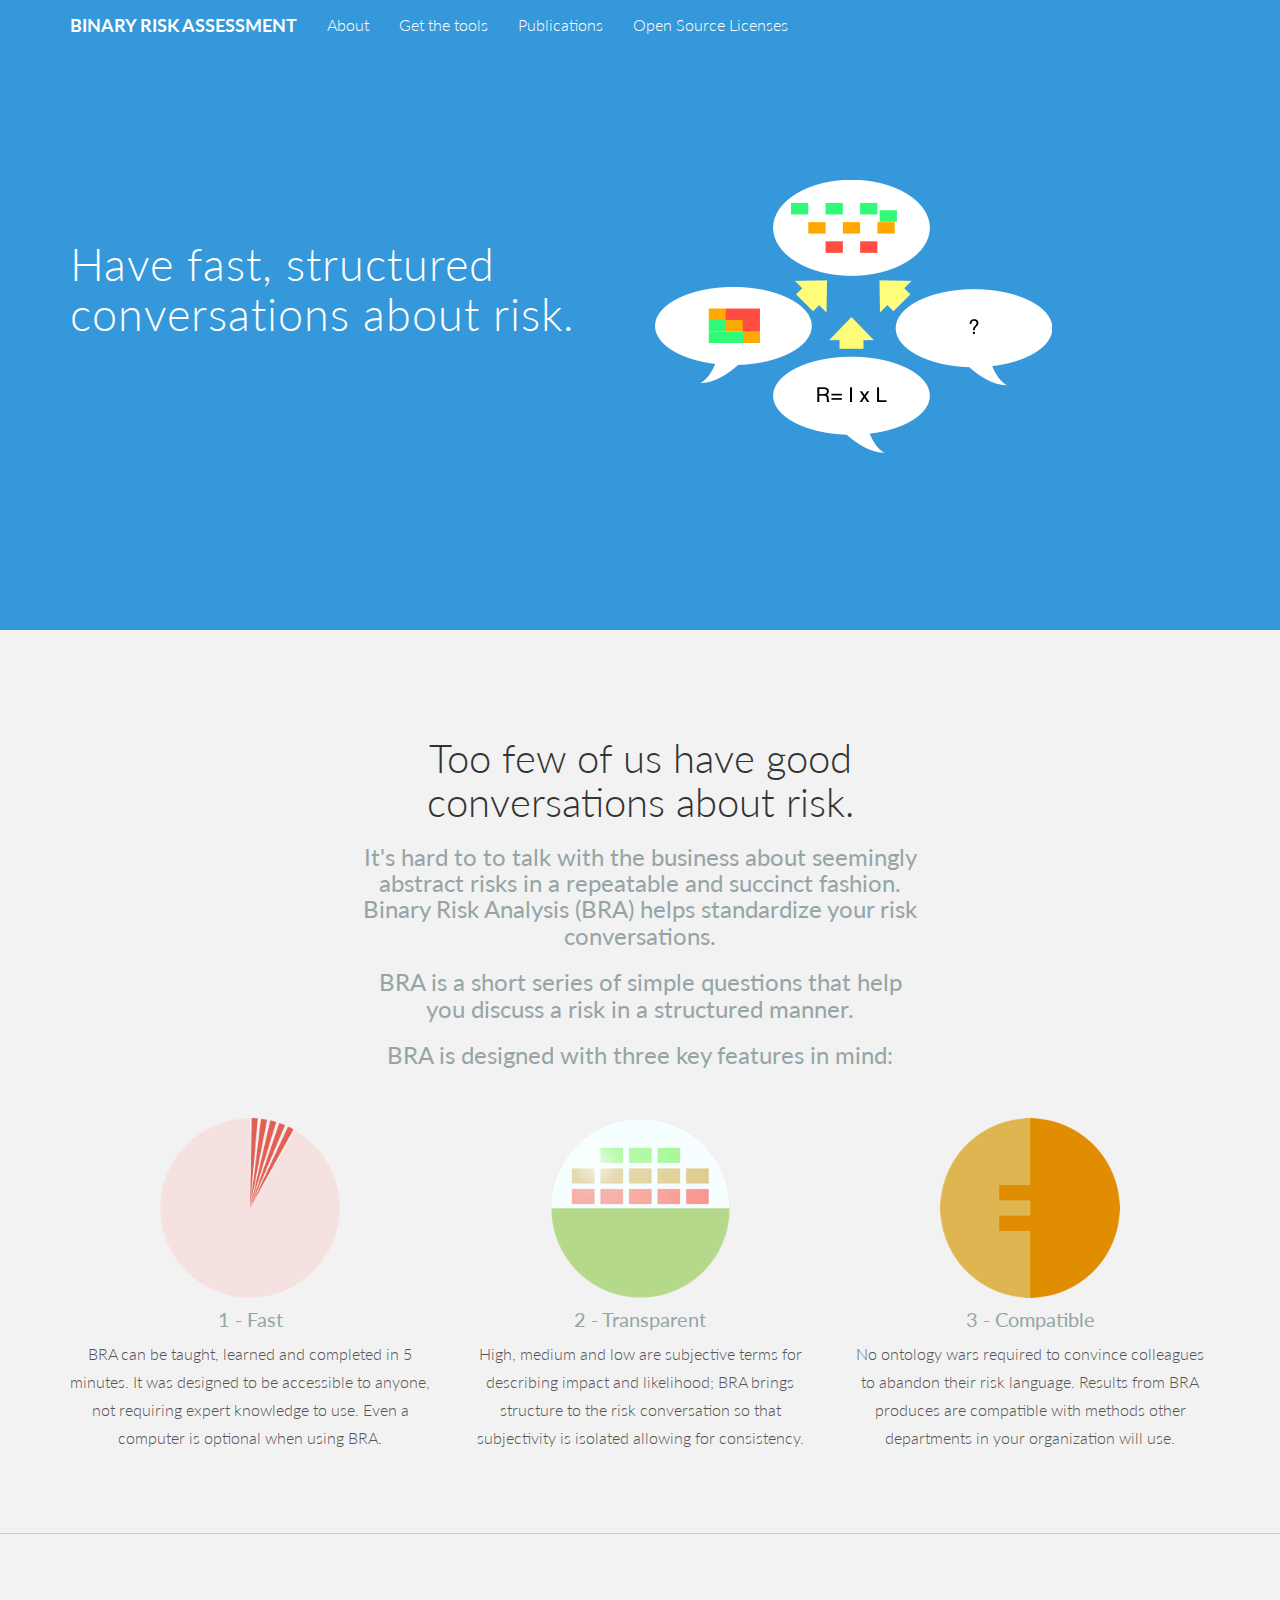
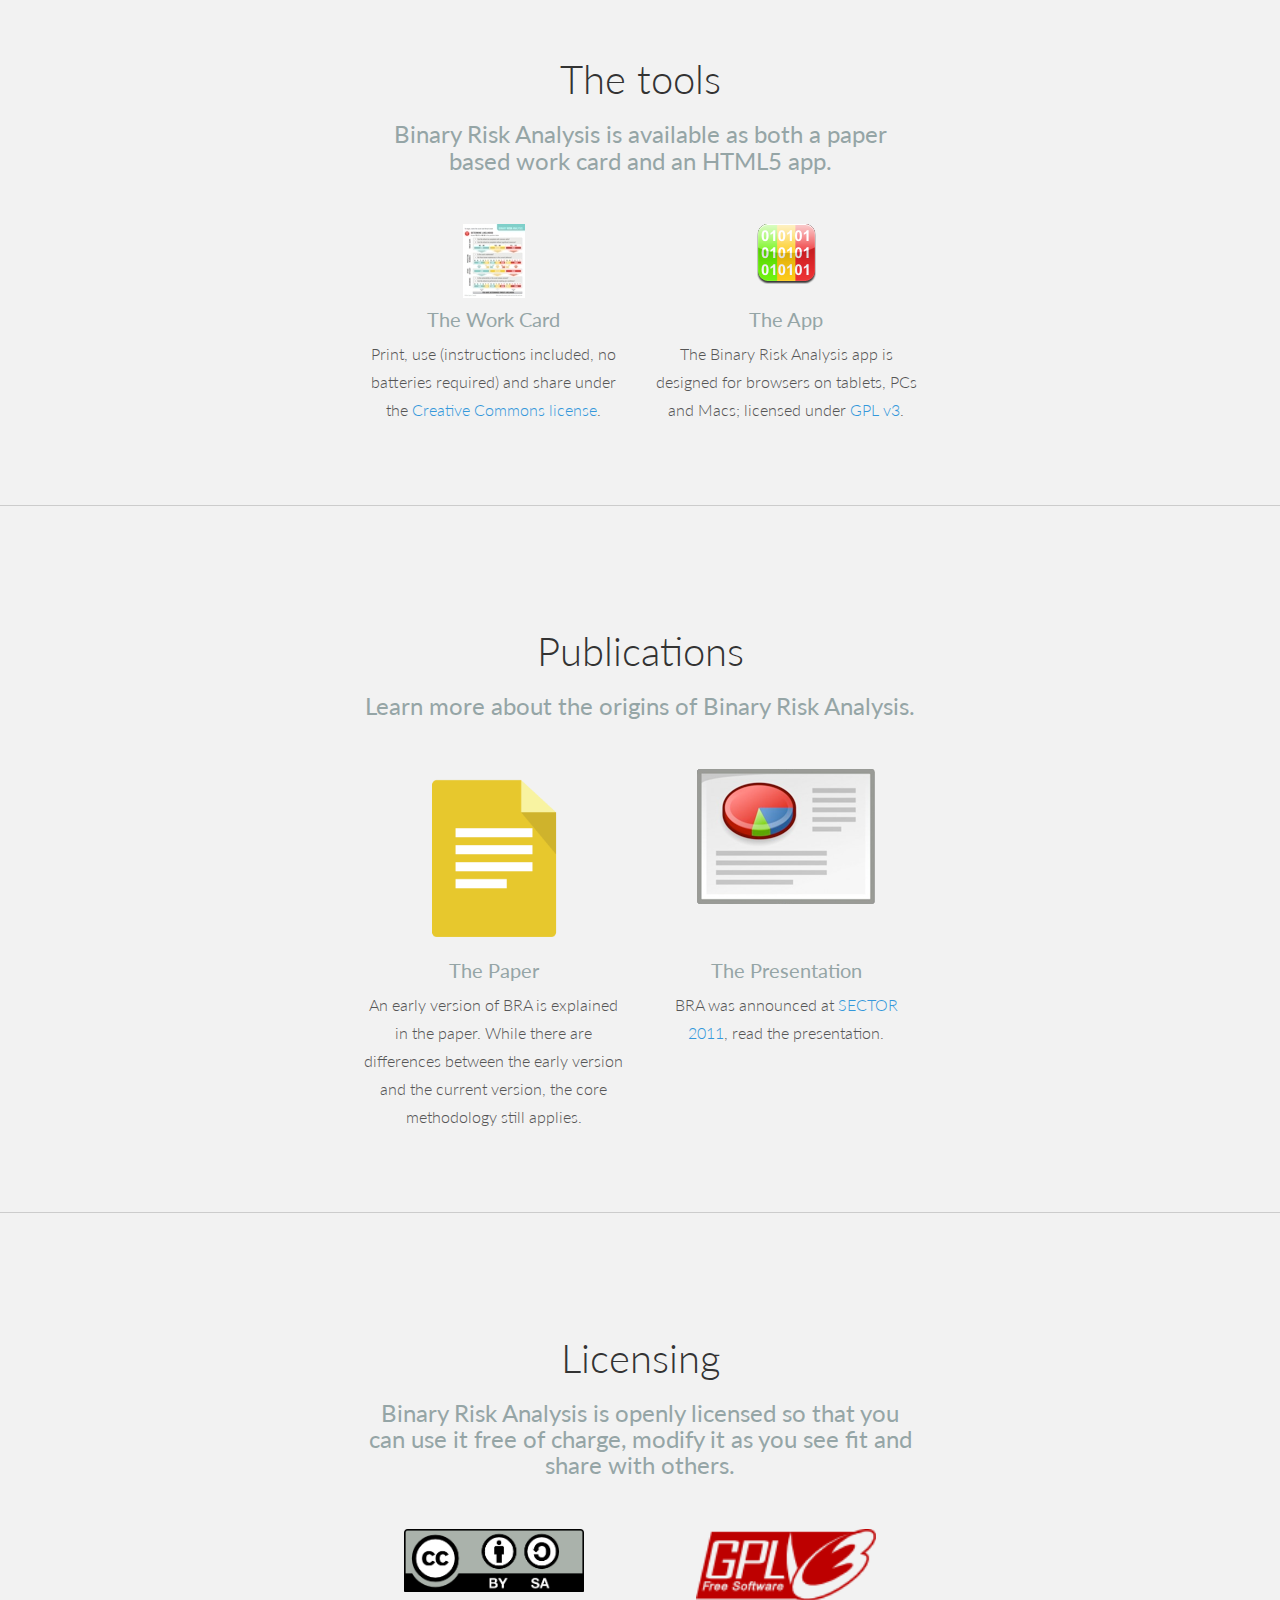
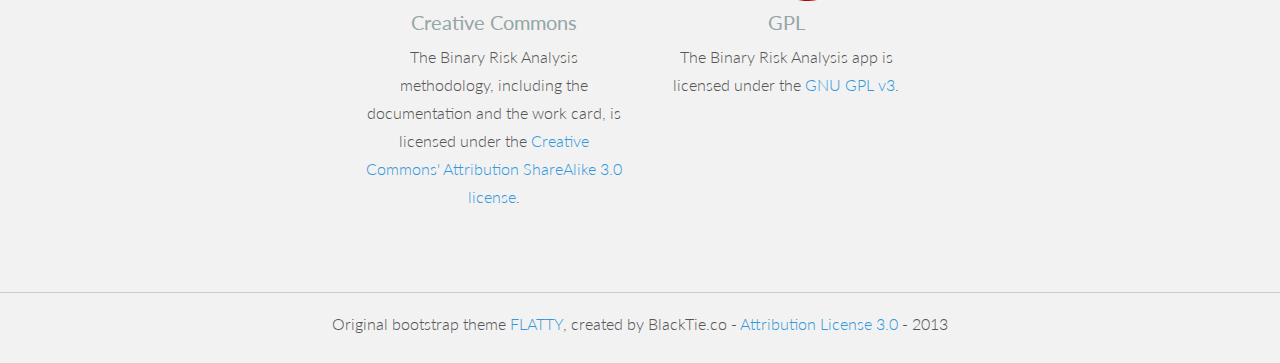
<file: index.html>
<!DOCTYPE html>
<html lang="en">
  <head>
    <meta charset="utf-8">
    <meta http-equiv="X-UA-Compatible" content="IE=edge">
    <meta name="viewport" content="width=device-width, initial-scale=1.0">
    <meta name="description" content="landing page for Binary Risk Assessment">
    <meta name="author" content="Ben Sapiro">
	<meta name="license" content="GPLv3">
    <link rel="shortcut icon" href="resources/images/favicon.ico">

    <title>Binary Risk Analysis</title>

    <!-- Bootstrap core CSS -->
	<link rel="stylesheet" href="resources/bootstrap/dist/css/bootstrap.css">
	
    <!-- Custom styles for this template -->
	<link rel="stylesheet" href="resources/flatty-theme/assets/css/main.css">

    <!-- Fonts from Google Fonts -->
	<link rel="stylesheet" href="http://fonts.googleapis.com/css?family=Lato:300,400,900">
    
    <!-- HTML5 shim and Respond.js IE8 support of HTML5 elements and media queries -->
    <!--[if lt IE 9]>
      <script src="https://cdnjs.cloudflare.com/ajax/libs/html5shiv/3.7.3/html5shiv.min.js"></script>
      <script src="https://cdnjs.cloudflare.com/ajax/libs/respond.js/1.4.2/respond.min.js"></script>
    <![endif]-->
  </head>

  <body>

    <!-- Fixed navbar -->
    <div class="navbar navbar-default navbar-fixed-top">
      <div class="container">
        <div class="navbar-header">
          <button type="button" class="navbar-toggle" data-toggle="collapse" data-target=".navbar-collapse">
            <span class="icon-bar"></span>
            <span class="icon-bar"></span>
            <span class="icon-bar"></span>
          </button>
          <a class="navbar-brand" href="#"><b>BINARY RISK ASSESSMENT</b></a>
        </div>
        <div class="navbar-collapse collapse">
          <ul class="nav navbar-nav">
            <!--<li class="active"><a href="#">Home</a></li>-->
            <li><a href="#about">About</a></li>
			<li><a href="#tools">Get the tools</a></li>
			<li><a href="#literature">Publications</a></li>
			<li><a href="#licensing">Open Source Licenses</a></li>
            <!--<li><a href="#contact">Contact</a></li>-->
          </ul>
        </div><!--/.nav-collapse -->
      </div>
    </div>

	<div id="headerwrap">
		<div class="container">
			<div class="row">
				<div class="col-lg-6">
					<h1>Have fast, structured<br/>conversations about risk.</h1>				
				</div><!-- /col-lg-6 -->
				<div class="col-lg-6">
					<img src="resources/images/conversation.png" alt="Conversation 3">
				</div><!-- /col-lg-6 -->
				
			</div><!-- /row -->
		</div><!-- /container -->
	</div><!-- /headerwrap -->
	
	
	<div class="container">
		<div class="row mt centered">
			<section id="about"><br/><br/></section>
			<div class="col-lg-6 col-lg-offset-3">
				<h1>Too few of us have good<br/>conversations about risk.</h1>
				<h3>It's hard to to talk with the business about seemingly abstract risks in a repeatable and succinct fashion. Binary Risk Analysis (BRA) helps standardize your risk conversations.</h3>
				<h3>BRA is a short series of simple questions that help you discuss a risk in a structured manner.</h3>
				<h3>BRA is designed with three key features in mind:</h3>
			</div>
		</div><!-- /row -->
		
		<div class="row mt centered">
			<div class="col-lg-4">
				<img src="resources/images/5minutes.png" alt="5minutes" width="180">
				<h4>1 - Fast</h4>
				<p>BRA can be taught, learned and completed in 5 minutes. It was designed to be accessible to anyone, not requiring expert knowledge to use. Even a computer is optional when using BRA.</p>
			</div><!--/col-lg-4 -->

			<div class="col-lg-4">
				<img src="resources/images/transparent.png" alt="Transparent" width="180">
				<h4>2 - Transparent</h4>
				<p>High, medium and low are subjective terms for describing impact and likelihood; BRA brings structure to the risk conversation so that subjectivity is isolated allowing for consistency.</p>

			</div><!--/col-lg-4 -->

			<div class="col-lg-4">
				<img src="resources/images/compatible.png" alt="Compatible" width="180">
				<h4>3 - Compatible</h4>
				<p>No ontology wars required to convince colleagues to abandon their risk language. Results from BRA produces are compatible with methods other departments in your organization will use.</p>

			</div><!--/col-lg-4 -->
		</div><!-- /row -->
	</div><!-- /container -->
	
	<hr>
	<section id="tools"><br/><br/></section>
	<div class="container">
		<div class="row mt centered">
			<div class="col-lg-6 col-lg-offset-3">
				<h1>The tools</h1>
				<h3>Binary Risk Analysis is available as both a paper based work card and an HTML5 app.</h3>
			</div>
		</div><!-- /row -->
		<div class="row mt centered">
			<div class="col-lg-3 col-lg-offset-3">
				<a href="workcard.pdf"><img src="resources/images/workcard.jpg" alt="Workcard"></a>
				<h4>The Work Card</h4>
				<p>Print, use (instructions included, no batteries required) and share under the <a href="https://creativecommons.org/licenses/by-sa/3.0/">Creative Commons license</a>.</p>
			</div>
			<div class="col-lg-3">
				<a href="app/index.html"><img src="resources/images/touchicon-small_glossy.png" alt="Touchicon Small Glossy" style="padding-bottom:14px;"></a>
				<h4>The App</h4>
				<p>The Binary Risk Analysis app is designed for browsers on tablets, PCs and Macs; licensed under <a href="https://www.gnu.org/licenses/gpl-3.0.txt">GPL v3</a>.</p>
			</div>
		</div><!-- /row -->
	</div><!--/container -->

	<hr>
	<section id="literature"><br/><br/></section>
	<div class="container">
		<div class="row mt centered">
			<div class="col-lg-6 col-lg-offset-3">
				<h1>Publications</h1>
				<h3>Learn more about the origins of Binary Risk Analysis.</h3>
			</div>
		</div><!-- /row -->
		<div class="row mt centered">
			<div class="col-lg-3 col-lg-offset-3">
				<a href="BRA_draft1.1.pdf"><img src="resources/images/paper.png" alt="Paper" width="180"></a>
				<h4>The Paper</h4>
				<p>An early version of BRA is explained in the paper. While there are differences between the early version and the current version, the core methodology still applies.</p>
				
			</div>
			<div class="col-lg-3">
				<a href="SECTOR_2011_sapiro-binary-risk.pdf"><img src="resources/images/presentation.png" alt="Presentation" width="180" style="padding-bottom:45px;"></a>
				<h4>The Presentation</h4>
				<p>BRA was announced at <a href="http://www.sector.ca/sessions2011.htm">SECTOR 2011</a>, read the presentation.</p>
			</div>
		</div><!-- /row -->
	</div><!--/container -->

	<hr>
	<section id="licensing"><br/><br/></section>
	<div class="container">
		<div class="row mt centered">
			<div class="col-lg-6 col-lg-offset-3">
				<h1>Licensing</h1>
				<h3>Binary Risk Analysis is openly licensed so that you can use it free of charge, modify it as you see fit and share with others.</h3>
			</div>
		</div><!-- /row -->
		<div class="row mt centered">
			<div class="col-lg-3 col-lg-offset-3">
				<a href="https://creativecommons.org/licenses/by-sa/3.0/"><img src="resources/images/cc-by-sa.png" alt="CC-BY-SA" width="180" style="padding-bottom:9px;"></a>
				<h4>Creative Commons</h4>
				<p>The Binary Risk Analysis methodology, including the documentation and the work card, is licensed under the <a href="https://creativecommons.org/licenses/by-sa/3.0/">Creative Commons' Attribution ShareAlike 3.0 license</a>.</p>
				
			</div>
			<div class="col-lg-3">
				<a href="https://www.gnu.org/licenses/gpl-3.0.txt"><img src="resources/images/gplv3.png" alt="Gplv3" width="180"></a>
				<h4>GPL</h4>
				<p>The Binary Risk Analysis app is licensed under the <a href="https://www.gnu.org/licenses/gpl-3.0.txt">GNU GPL v3</a>.</p>
			</div>
		</div><!-- /row -->
	</div><!--/container -->
	
		<hr>
		<p class="centered">Original bootstrap theme <a href="http://www.blacktie.co/demo/flatty/">FLATTY</a>, created by BlackTie.co - <a href="https://creativecommons.org/licenses/by/3.0/">Attribution License 3.0</a> - 2013</p>
	</div><!-- /container -->
	

    <!-- Bootstrap core JavaScript
    ================================================== -->
    <!-- Placed at the end of the document so the pages load faster -->
    <script src="https://code.jquery.com/jquery-1.12.4.min.js"></script>
    <script src="resources/bootstrap/dist/js/bootstrap.min.js"></script>
  </body>
</html>
</file>
<file: resources/flatty-theme/assets/css/main.css>
/*
 * Author: Carlos Alvarez
 * URL: http://alvarez.is
 *
 * Project Name: FLATTY - Free Bootstrap 3 Theme
 * Version: 1.0
 * URL: http://blacktie.co
 */

body {
  background-color: #f2f2f2;
    font-family: 'Lato', sans-serif;
    font-weight: 300;
    font-size: 16px;
    color: #555;

    -webkit-font-smoothing: antialiased;
    -webkit-overflow-scrolling: touch;
}

/* Titles */
h1, h2, h3, h4, h5, h6 {
    font-family: 'Lato', sans-serif;
    font-weight: 300;
    color: #333;
}

h1 {
	font-size: 40px;
}

h3 {
	color: #95a5a6;
	font-weight: 400;
}

h4 {
	color: #95a5a6;
	font-weight: 400;
	font-size: 20px;
}

/* Paragraph & Typographic */
p {
    line-height: 28px;
    margin-bottom: 25px;
    font-size: 16px;
}

.centered {
    text-align: center;
}

/* Links */
a {
    color: #3498db;
    word-wrap: break-word;

    -webkit-transition: color 0.1s ease-in, background 0.1s ease-in;
    -moz-transition: color 0.1s ease-in, background 0.1s ease-in;
    -ms-transition: color 0.1s ease-in, background 0.1s ease-in;
    -o-transition: color 0.1s ease-in, background 0.1s ease-in;
    transition: color 0.1s ease-in, background 0.1s ease-in;
}

a:hover,
a:focus {
    color: #7b7b7b;
    text-decoration: none;
    outline: 0;
}

a:before,
a:after {
    -webkit-transition: color 0.1s ease-in, background 0.1s ease-in;
    -moz-transition: color 0.1s ease-in, background 0.1s ease-in;
    -ms-transition: color 0.1s ease-in, background 0.1s ease-in;
    -o-transition: color 0.1s ease-in, background 0.1s ease-in;
    transition: color 0.1s ease-in, background 0.1s ease-in;
}

 hr {
    display: block;
    height: 1px;
    border: 0;
    border-top: 1px solid #ccc;
    margin: 1em 0;
    padding: 0;
}

.navbar-default {
	background-color: #3498db;
	border-color: transparent;
}

.navbar-default .navbar-brand {
	color: white;
}

.navbar-default .navbar-nav > li > a {
	color: white;
}

/* Helpers */

.mt {
	margin-top: 40px;
	margin-bottom: 40px;
}

.form-control {
	height: 42px;
	font-size: 18px;
	width: 280px;
}

i {
	margin: 8px;
	color: #3498db; 
}


/* HeaderWrap */
#headerwrap {
	/* background: url(../img/bg01.jpg) no-repeat center top; */
	background-color: #3498db;
	margin-top: -20px;
	padding-top:200px;
	background-attachment: relative;
	background-position: center center;
	min-height: 650px;
	width: 100%;
	
    -webkit-background-size: 100%;
    -moz-background-size: 100%;
    -o-background-size: 100%;
    background-size: 100%;

    -webkit-background-size: cover;
    -moz-background-size: cover;
    -o-background-size: cover;
    background-size: cover;
}

#headerwrap h1 {
	margin-top: 60px;
	margin-bottom: 15px;
	color: white;
	font-size: 45px;
	font-weight: 300;
	letter-spacing: 1px;
}
</file>
